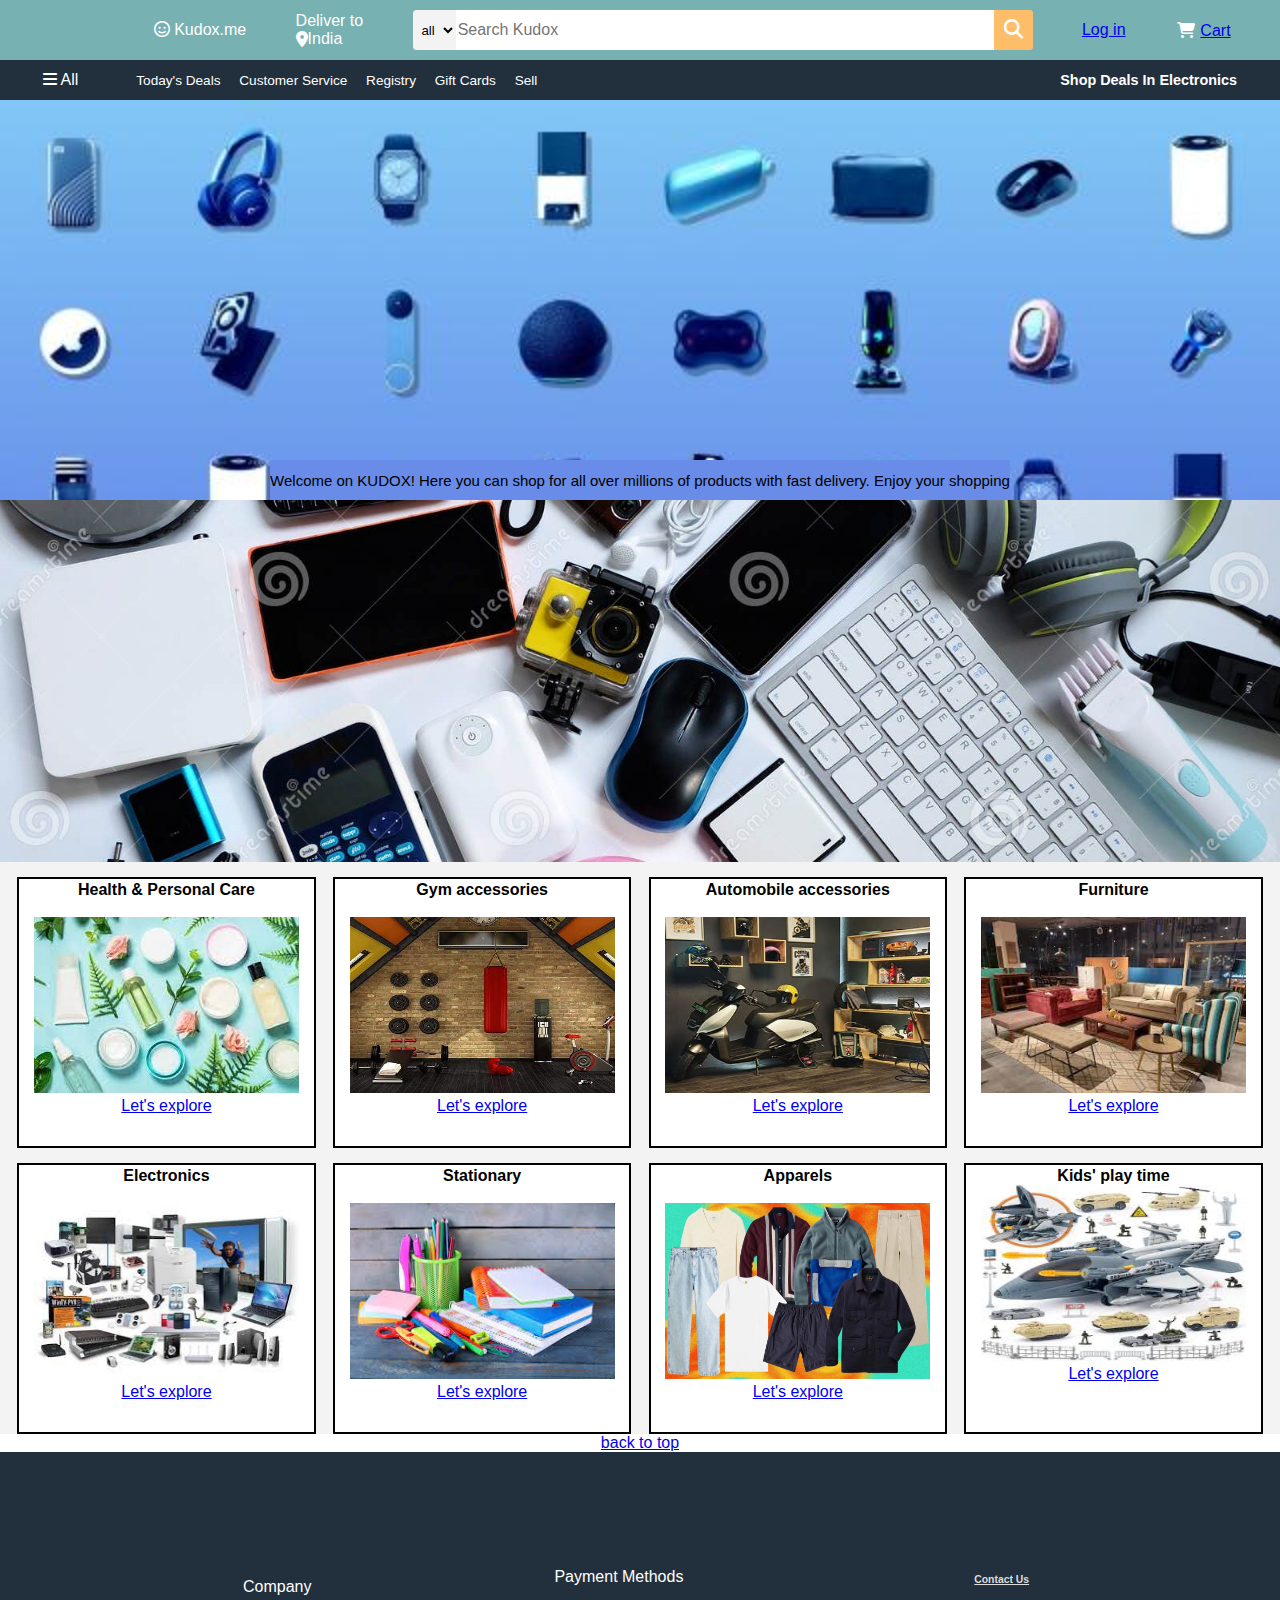
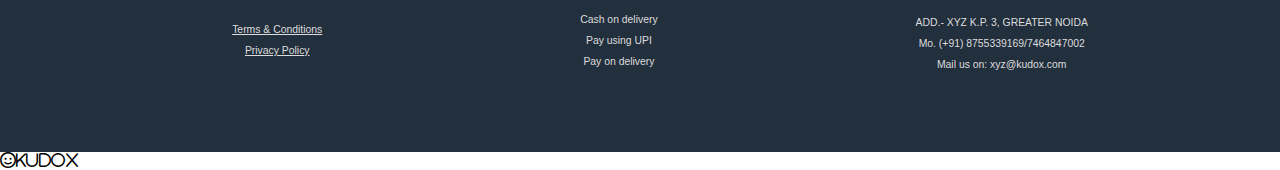
<file: index.html>
<!DOCTYPE html>
<html lang="en">
<head>
    <meta charset="UTF-8">
    <meta name="viewport" content="width=device-width, initial-scale=1.0">
    <title>KUDOX</title>
    <link rel="stylesheet" href="https://cdnjs.cloudflare.com/ajax/libs/font-awesome/6.5.1/css/all.min.css">
    <link rel="stylesheet" href="style.css">
    <!-- <link rel="stylesheet" href="projectamazon.js"> -->
</head>
<body>
    <header>
        <!-- <meta name="google-site-verification" content="NOhk53pN-_hr3lFB6LtmcNOSezz967XMv2vWgAZ0H7s" /> -->
        <div class="navbar">
            <div class="nav-logo border">
            </div>
            <div class="smile">
                <i class="fa-regular fa-face-smile"></i>
                Kudox.me</div>

            <div class="nav-address border">
                <p class="address-first">Deliver to</p>
                <div class="add-icon">
                    <i class="fa-solid fa-location-dot"></i>
                    <p class="address-second">India</p>

                </div>
            </div>

            <div class="nav-search">
                <select class="search-select">
                    <option>all</option>
                </select>
                <input placeholder="Search Kudox" class="search-input">
                <div class="search-icon">
                    <i class="fa-solid fa-magnifying-glass"></i>
                </div>
            </div>

            <div class="nav-signin border">
                <a href="https://forms.gle/3zP8J6zR4xf2jxN5A">Log in</a>
                
            </div>

            
            
            <div class="nac-cart border">
                <i class="fa-solid fa-cart-shopping border"></i>
                <a href="#">Cart</a>
            </div>
        </div>

            <div class="panel">
                <div class="panel-all">
                    <i class="fa-solid fa-bars"></i>
                     All
                </div>
                <div class="panel-ops">
                    <p>Today's Deals</p>
                    <p>Customer Service</p>
                    <p>Registry</p>
                    <p>Gift Cards</p>
                    <p>Sell</p>
                </div>
                <div class="panel-deals">
                    Shop Deals In Electronics
                </div>
            </div>

          
    </header>
 
        <div class="hero-section">
            <div class="panel-go" background-color:#>
                <p>Welcome on KUDOX! Here you can shop for all over millions of products with fast delivery. Enjoy your shopping</p>
                
            </div>
        </div>
        <div class="gdts-section">
        </div>

        <div class="shop-section">
            <div class="box1 box">
              <div class="box-content"> 
                 <h4>Health & Personal Care</h4><br>                
                 <!-- <div class="box-img" style="background-image: url('imagea4.jpg');"></div> -->
                 <a href="health&care/index.html" target="_main"><img src="site-pics/imagea4.jpg"></a><br>
                 <a href="health&care/index.html" target="_main">Let's explore</a>
              </div>
        </div>

            <div class="box2 box">
              <div class="box-content"> 
                 <h4>Gym accessories</h4><br>
                 <!-- <div class="box-img" style="background-image: url('imagea2.jpg');"></div> -->
                 <a href="gym/index.html" target="_main"><img src="site-pics/imagea2.jpg" height="176px" width="265px"></a><br>
                 <a href="gym/index.html" target="_main">Let's explore</a>
              </div>
            </div>

            <div class="box3 box">
                <div class="box-content"> 
                 <h4>Automobile accessories</h4><br>
                 <!-- <div class="box-img" style="background-image: url('imagea3.jpg');"></div> -->
                 <a href="automobile/index.html" target="_main"><img src="site-pics/imagea3.jpg" height="176px" width="265px"></a><br>
                 <a href="automobile/index.html" target="_main">Let's explore</a>
              </div>
            </div>

            <div class="box4 box"> 
                <div class="box-content"> 
                 <h4>Furniture</h4><br>
                 <!-- <div class="box-img" style="background-image: url('imagea5.jpg');"></div> -->
                 <a href="furniture/index.html" target="_main"><img src="site-pics/imagea5.jpg" height="176px" width="265px"></a><br>
                 <a href="furniture/index.html" target="_main">Let's explore</a>
              </div>
           </div>

            <div class="box4 box"> 
                <div class="box-content"> 
                 <h4>Electronics</h4><br>
                 <!-- <div class="box-img" style="background-image: url('imagea6.jpg');"></div> -->
                 <a href="electronics/index.html" target="_main"><img src="site-pics/imagea6.jpg" height="176px" width="265px"></a><br>
                 <a href="electronics/index.html" target="_main">Let's explore</a>
              </div>
           </div>

            <div class="box4 box"> 
                <div class="box-content"> 
                 <h4>Stationary</h4><br>
                 <!-- <div class="box-img" style="background-image: url('imagea7.jpg');"></div> -->
                 <a href="stationary/index.html" target="_main"><img src="site-pics/imagea7.jpg" height="176px" width="265px"></a><br>
                 <a href="stationary/index.html" target="_main">Let's explore</a>
              </div>
           </div>

            <div class="box4 box"> 
                <div class="box-content"> 
                 <h4>Apparels</h4><br>
                 <!-- <div class="box-img" style="background-image: url('imagea8.jpg');"></div> -->
                 <a href="apparels/index.html" target="_main"><img src="site-pics/imagea8.jpg" height="176px" width="265px"></a><br>
                 <a href="apparels/index.html" target="_main">Let's explore</a>
              </div>
           </div>

           <div class="box4 box"> 
                <div class="box-content"> 
                 <h4>Kids' play time</h4>
                 <!-- <div class="box-img" style="background-image: url('imagea9.jpg');"></div> -->
                 <a href="toys/index.html" target="_main"><img src="site-pics/imagea9.jpg" height="176px" width="265px"></a><br>
                 <a href="toys/index.html" target="_main">Let's explore</a>
              </div>
           </div>
        </div>

        <footer>
            <section class="backtotop">
                <a id="to_top" href="#"  style="display: inline;">
               <center> back to top</center>
            </a>
            </section>

            <div class="foot-panel2">
                <ul>
                    <p>Company</p><br>
                    <a href="TnC/index.html">Terms & Conditions</a>
                    <a href="pnp/index.html">Privacy Policy</a>
                </ul>
                <ul>
                <p>Payment Methods</p><br>
                <a>Cash on delivery</a>                    
                    <a>Pay using UPI</a>
                    <a>Pay on delivery</a>
                </ul>
               
                <ul><big><b>
                  <a href="https://forms.gle/icVLmGEmuBgLhxYS8">Contact Us</a></b><br>
                  
                    <a>ADD.- XYZ K.P. 3, GREATER NOIDA</a>  
                                      
                    <a>Mo. (+91) 8755339169/7464847002</a>
                    
                    <a>Mail us on: xyz@kudox.com</a></big>
                   
                </ul>
            </div>
            <div class="foot-panel4">
                <i class="fa-regular fa-face-smile">KUDOX</i>
                </div>

            
        </footer>
    
</body>
</html>
</file>
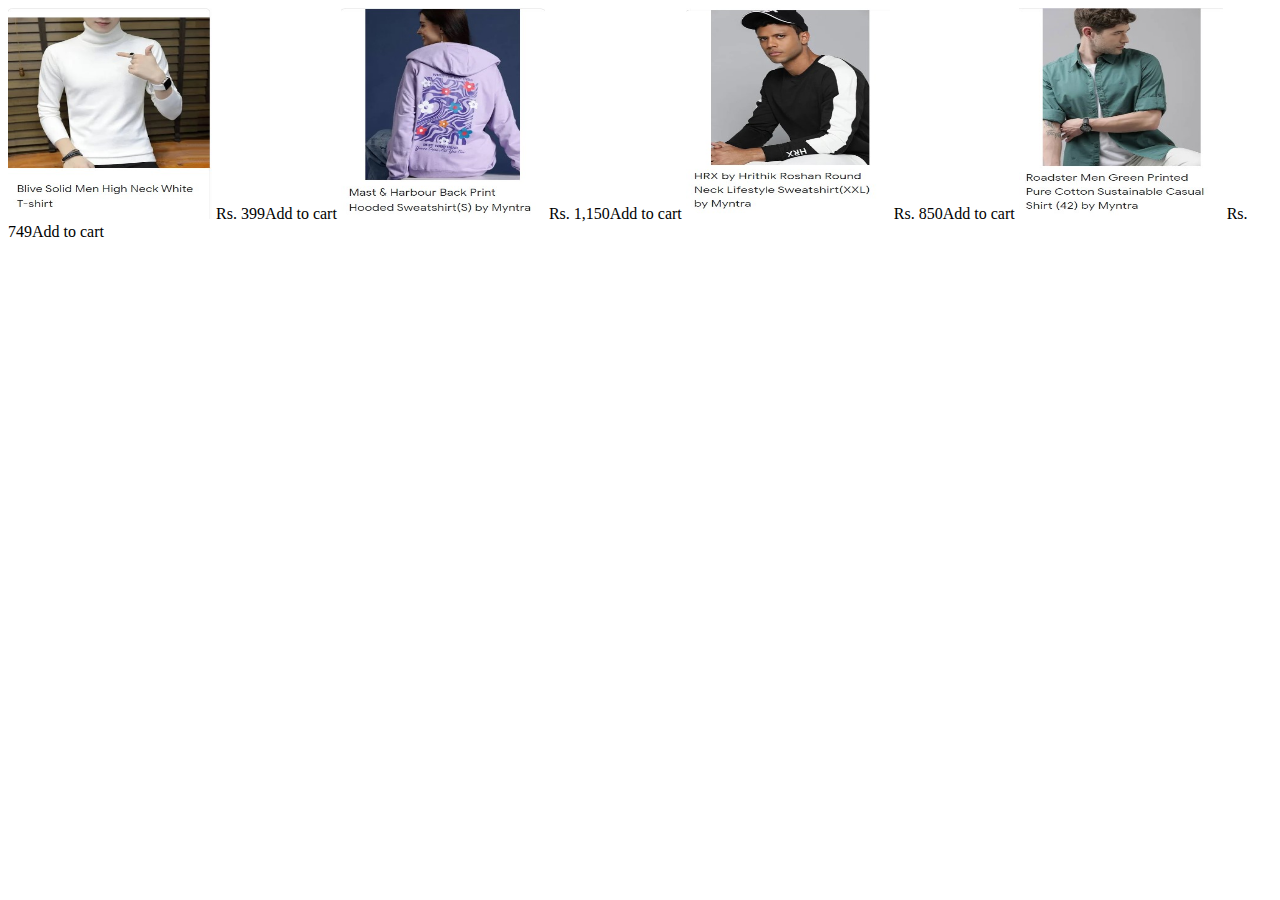
<file: apparels/index.html>
<!DOCTYPE html>
<html lang="en">
<head>
    <meta charset="UTF-8">
    <meta name="viewport" content="width=device-width, initial-scale=1.0">
    <title>Apparels</title>
</head>
<body>
    <img src="img1.jpg" width="204px" height="211px">
    <span>Rs. 399</span><span>Add to cart</span>

    <img src="img2.jpg" width="204px" height="211px">
    <span>Rs. 1,150</span><span>Add to cart</span>

    <img src="img3.jpg" width="204px" height="211px">
    <span>Rs. 850</span><span>Add to cart</span>

    <img src="img4.jpg" width="204px" height="211px">
    <span>Rs. 749</span><span>Add to cart</span>

</body>
</html>
</file>
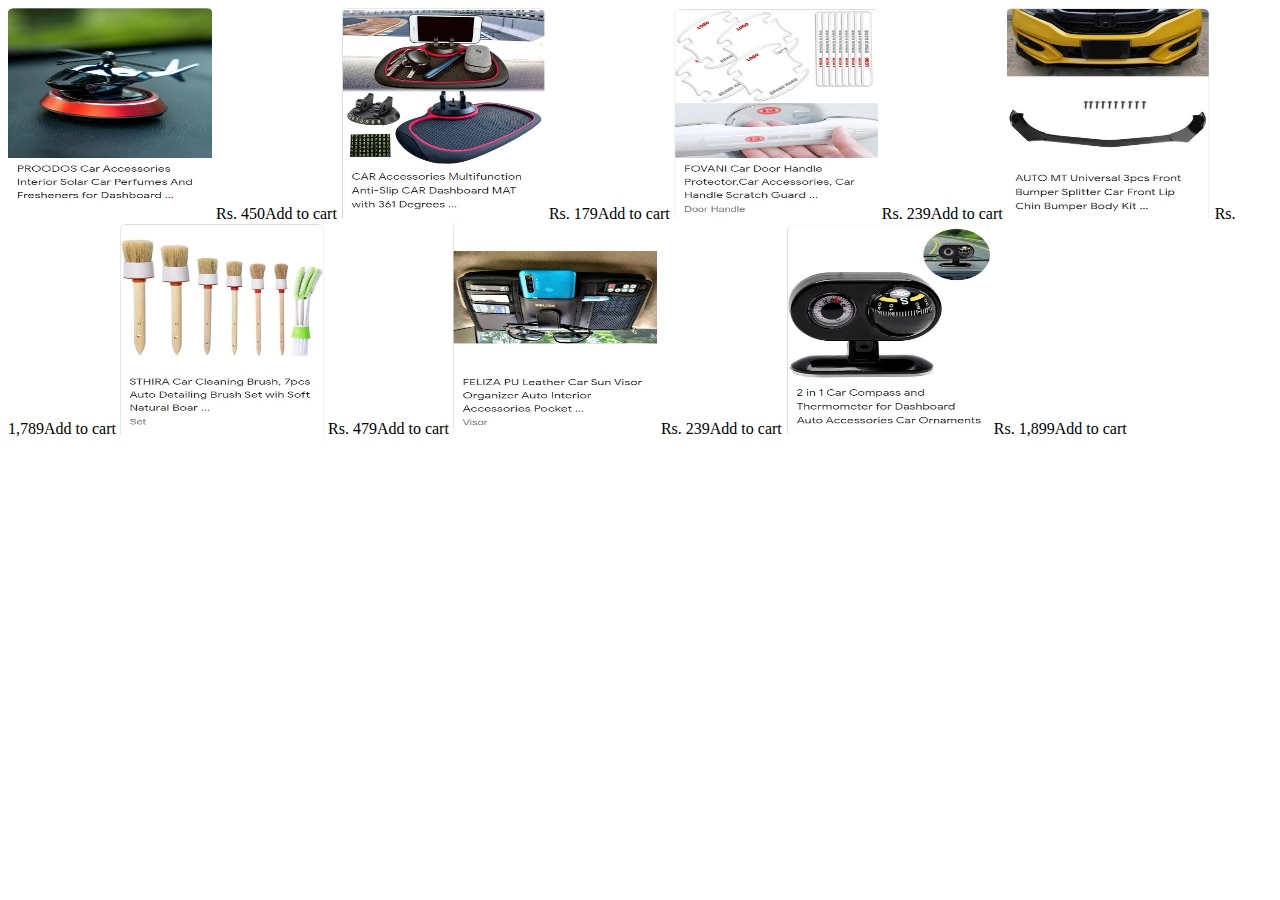
<file: automobile/index.html>
<!DOCTYPE html>
<html lang="en">
<head>
    <meta charset="UTF-8">
    <meta name="viewport" content="width=device-width, initial-scale=1.0">
    <title>Automobile accessories</title>
</head>
<body>
    <img src="img1.jpg" width="204px" height="211px">
    <span>Rs. 450</span><span>Add to cart</span>

    <img src="img2.jpg" width="204px" height="211px">
    <span>Rs. 179</span><span>Add to cart</span>

    <img src="img3.jpg" width="204px" height="211px">
    <span>Rs. 239</span><span>Add to cart</span>

    <img src="img4.jpg" width="204px" height="211px">
    <span>Rs. 1,789</span><span>Add to cart</span>

    <img src="img5.jpg" width="204px" height="211px">
    <span>Rs. 479</span><span>Add to cart</span>

    <img src="img6.jpg" width="204px" height="211px">
    <span>Rs. 239</span><span>Add to cart</span>

    <img src="img7.jpg" width="204px" height="211px">
    <span>Rs. 1,899</span><span>Add to cart</span>

    <!-- <img src="img8.jpg" width="204px" height="211px">     -->
</body>
</html>
</file>
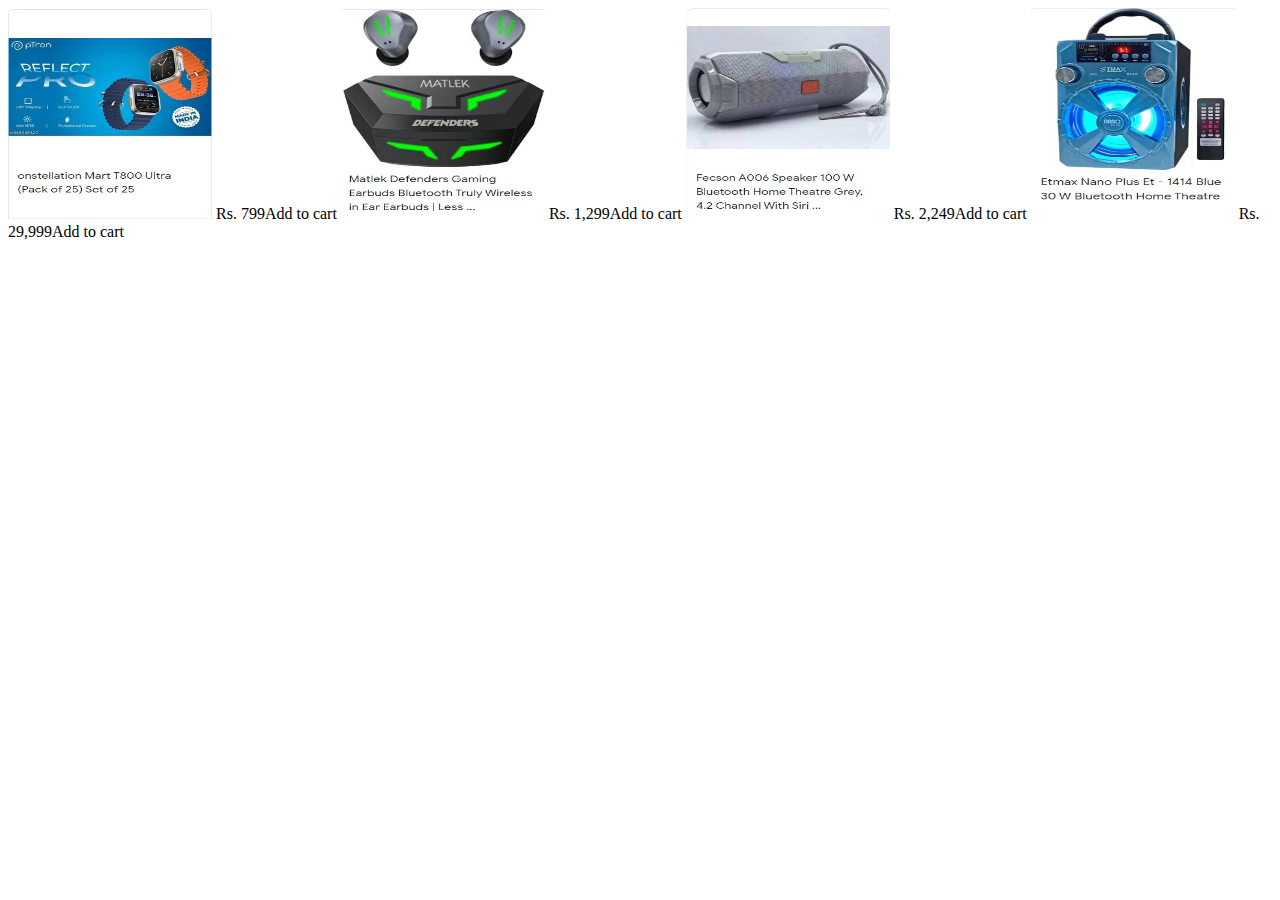
<file: electronics/index.html>
<!DOCTYPE html>
<html lang="en">
<head>
    <meta charset="UTF-8">
    <meta name="viewport" content="width=device-width, initial-scale=1.0">
    <title>Electronics</title>
</head>
<body>
    <img src="img1.jpg" width="204px" height="211px">
    <span>Rs. 799</span><span>Add to cart</span>

    <img src="img2.jpg" width="204px" height="211px">
    <span>Rs. 1,299</span><span>Add to cart</span>

    <img src="img3.jpg" width="204px" height="211px">
    <span>Rs. 2,249</span><span>Add to cart</span>

    <img src="img4.jpg" width="204px" height="211px">
    <span>Rs. 29,999</span><span>Add to cart</span>

</html>
</file>
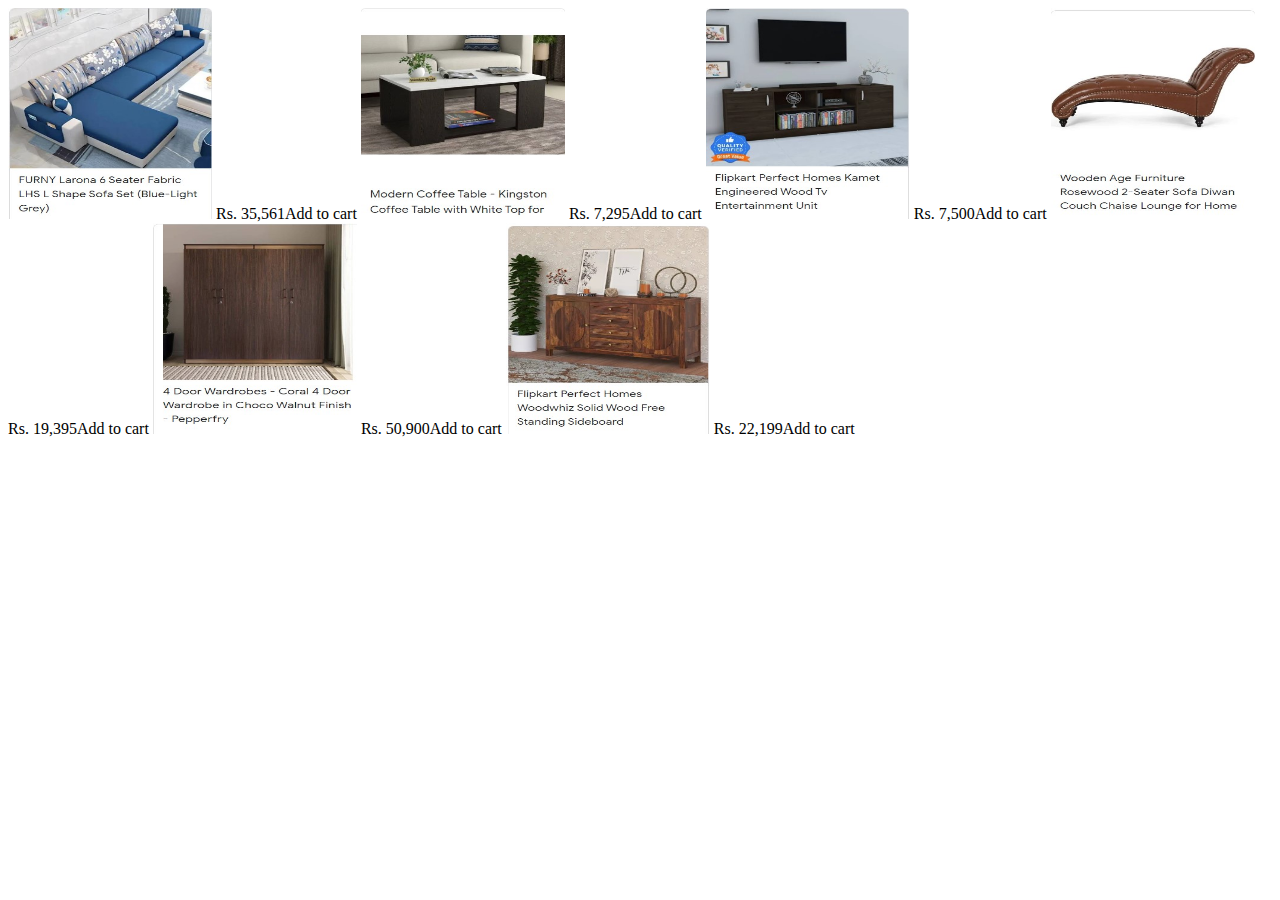
<file: furniture/index.html>
<!DOCTYPE html>
<html lang="en">
<head>
    <meta charset="UTF-8">
    <meta name="viewport" content="width=device-width, initial-scale=1.0">
    <title>Furniture</title>
</head>
<body>
    <img src="img1.jpg" width="204px" height="211px">
    <span>Rs. 35,561</span><span>Add to cart</span>

    <img src="img2.jpg" width="204px" height="211px">
    <span>Rs. 7,295</span><span>Add to cart</span>

    <img src="img3.jpg" width="204px" height="211px">
    <span>Rs. 7,500</span><span>Add to cart</span>

    <img src="img4.jpg" width="204px" height="211px">
    <span>Rs. 19,395</span><span>Add to cart</span>

    <img src="img5.jpg" width="204px" height="211px">
    <span>Rs. 50,900</span><span>Add to cart</span>

    <img src="img6.jpg" width="204px" height="211px">
    <span>Rs. 22,199</span><span>Add to cart</span>

</body>
</html>
</file>
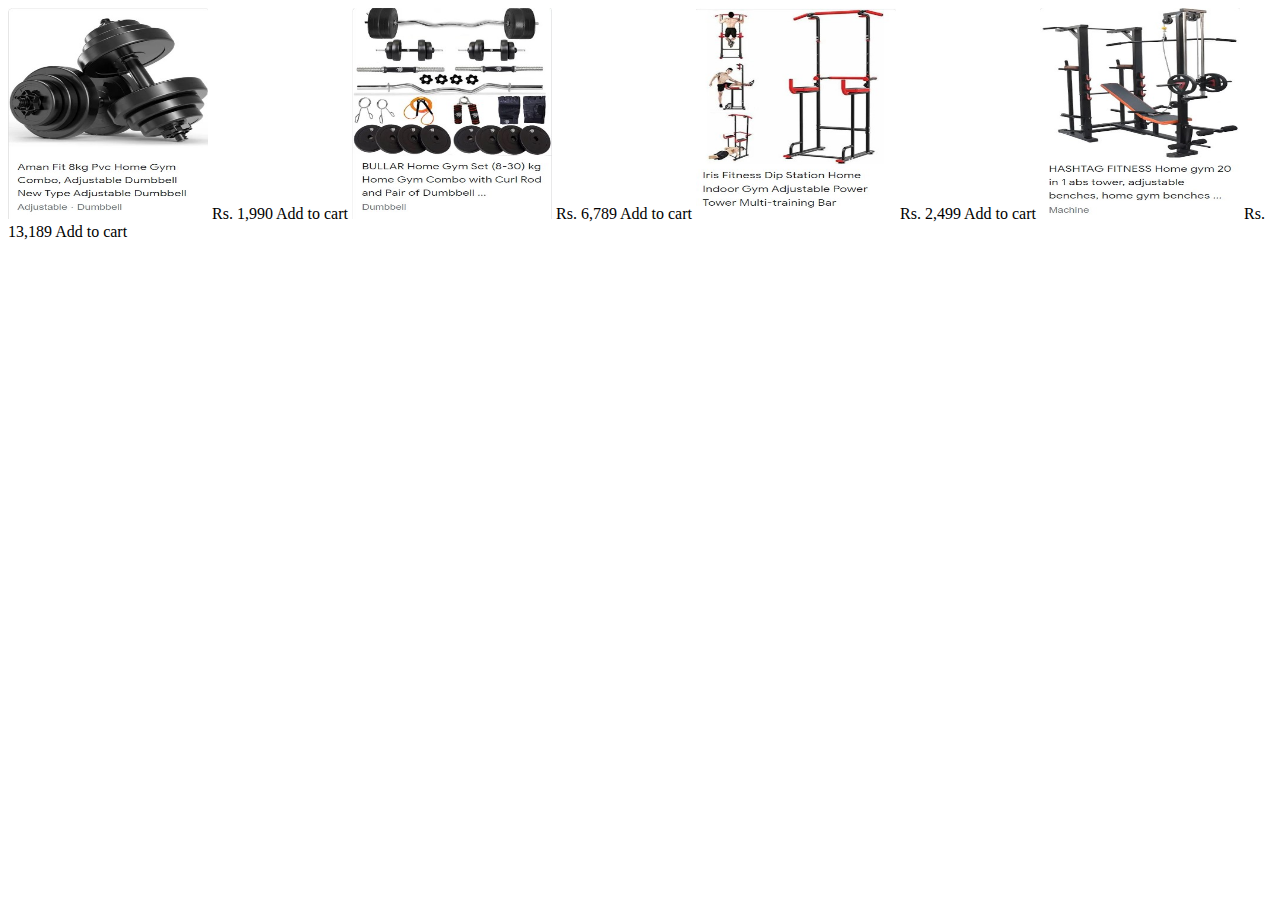
<file: gym/index.html>
<!DOCTYPE html>
<html lang="en">
<head>
    <meta charset="UTF-8">
    <meta name="viewport" content="width=device-width, initial-scale=1.0">
    <title>Gym machines</title>
</head>
<body>
    <img src="img1.jpg" width="200px" height="211px">
    <span>Rs. 1,990 </span><span>    Add to cart</span>
    <img src="img2.jpg" width="200px" height="211px">
    <span>Rs. 6,789 </span><span>    Add to cart</span>
    <img src="img3.jpg" width="200px" height="211px">
    <span>Rs. 2,499 </span><span>    Add to cart</span>
    <img src="img4.jpg" width="200px" height="211px">
    <span>Rs. 13,189 </span><span>   Add to cart</span>
</body>
</html>
</file>
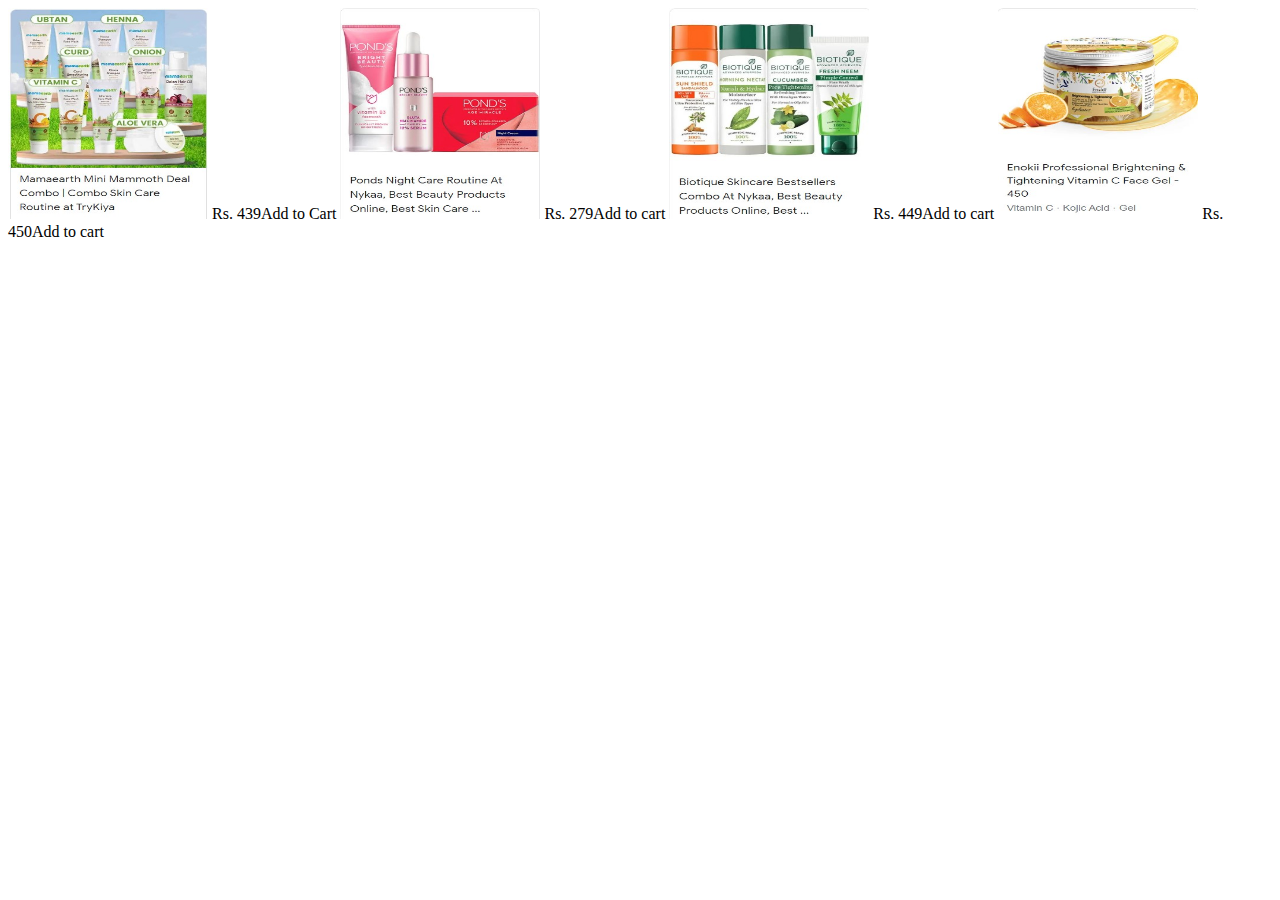
<file: health&care/index.html>
<!DOCTYPE html>
<html lang="en">
<head>
    <meta charset="UTF-8">
    <meta name="viewport" content="width=device-width, initial-scale=1.0">
    <title>Health & Personal Care</title>
</head>
<body>
    <img src="img1.jpg" width="200px" height="211px">
    <span>Rs. 439</span><span><box-icon name='cart-add'>Add to Cart</box-icon></span>
    <img src="img2.jpg" width="200px" height="211px">
    <span>Rs. 279</span><span>Add to cart</span>
    <img src="img3.jpg" width="200px" height="211px">
    <span>Rs. 449</span><span>Add to cart</span>
    <img src="img4.jpg" width="200px" height="211px">
    <span>Rs. 450</span><span>Add to cart</span>
</body>
</html>
</file>
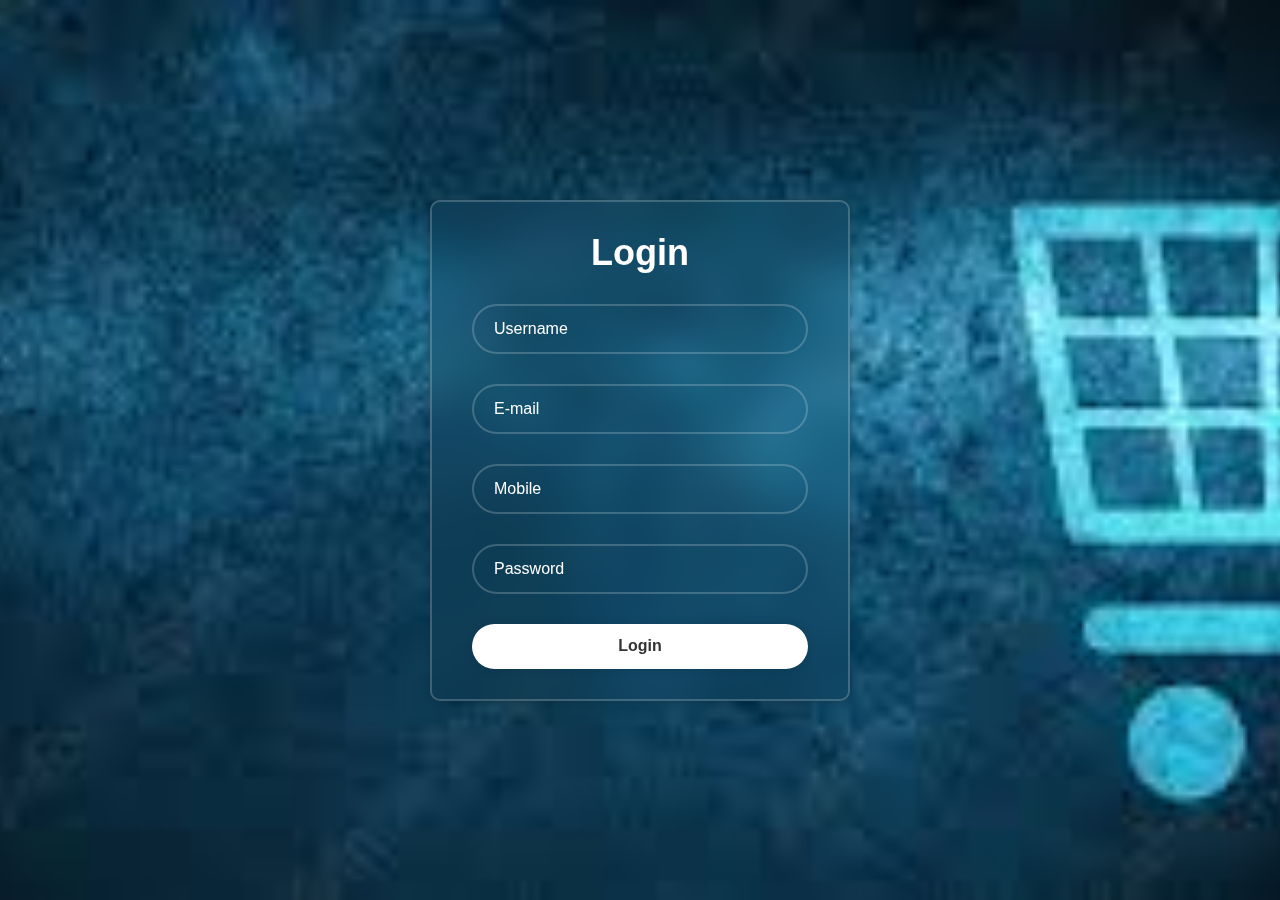
<file: login/index.html>
<!DOCTYPE html>
<html lang="en">
<head>
    <meta charset="UTF-8">
    <meta http-equiv="X-UA-Compatible" content="IE-edge">
    <meta name="viewport" content="width=device-width, initial-scale=1.0">
    <title>Login</title>
    <link rel="stylesheet" href="style.css">
    <link href='https://unpkg.com/boxicons@2.1.4/css/boxicons.min.css' rel='stylesheet'>
</head>
<body>
    
    <div class="wrapper">
        <form action="https://script.google.com/macros/s/AKfycbwBP8n3mb8HQ6CAMbnH4cXT7_7OvVfcwt7yjPdJLRXfHqr63U0O14Qibxs3AhQrkSn1iA/exec" method="post" id="SignUp_form" name="SignUp_form">
        <!-- <form action="" method="post"> -->

            <h1>Login</h1>
            <div class="input-box">
                <input type="text" placeholder="Username" name="Username"
                required>
                <!-- <i class='bx bxs-user'></i> -->
            </div>
            <div class="input-box">
                <input type="text" placeholder="E-mail" name="E-mail"
                required>
                <!-- <i class='bx bxs-user'></i> -->
            </div>
            <div class="input-box">
                <input type="tel" placeholder="Mobile" name="Mobile"
                required>
                <!-- <i class='bx bxs-user'></i> -->
            </div>
            <div class="input-box">
                <input type="password" placeholder="Password" name="Password"
                required>
                <!-- <i class="bx bxs-lock-alt"></i> -->
            </div>
           
                
            <button type="submit" class="btn">Login</button>

          
            
        </form>
    </div>
    <script>
        const scriptURL = 'https://script.google.com/macros/s/AKfycbwBP8n3mb8HQ6CAMbnH4cXT7_7OvVfcwt7yjPdJLRXfHqr63U0O14Qibxs3AhQrkSn1iA/exec'
        const form = document.forms['SignUp_form']

        form.addEventListener('submit', e => {
            e.preventDefault()
            fetch(scriptURL, { method: 'post', body: new FormData(form)})
                .then(response => alert("SUCCESS"))
                .catch(error => console.error('Error!', error.message))
        })
    </script>
</body>
</html>
</file>
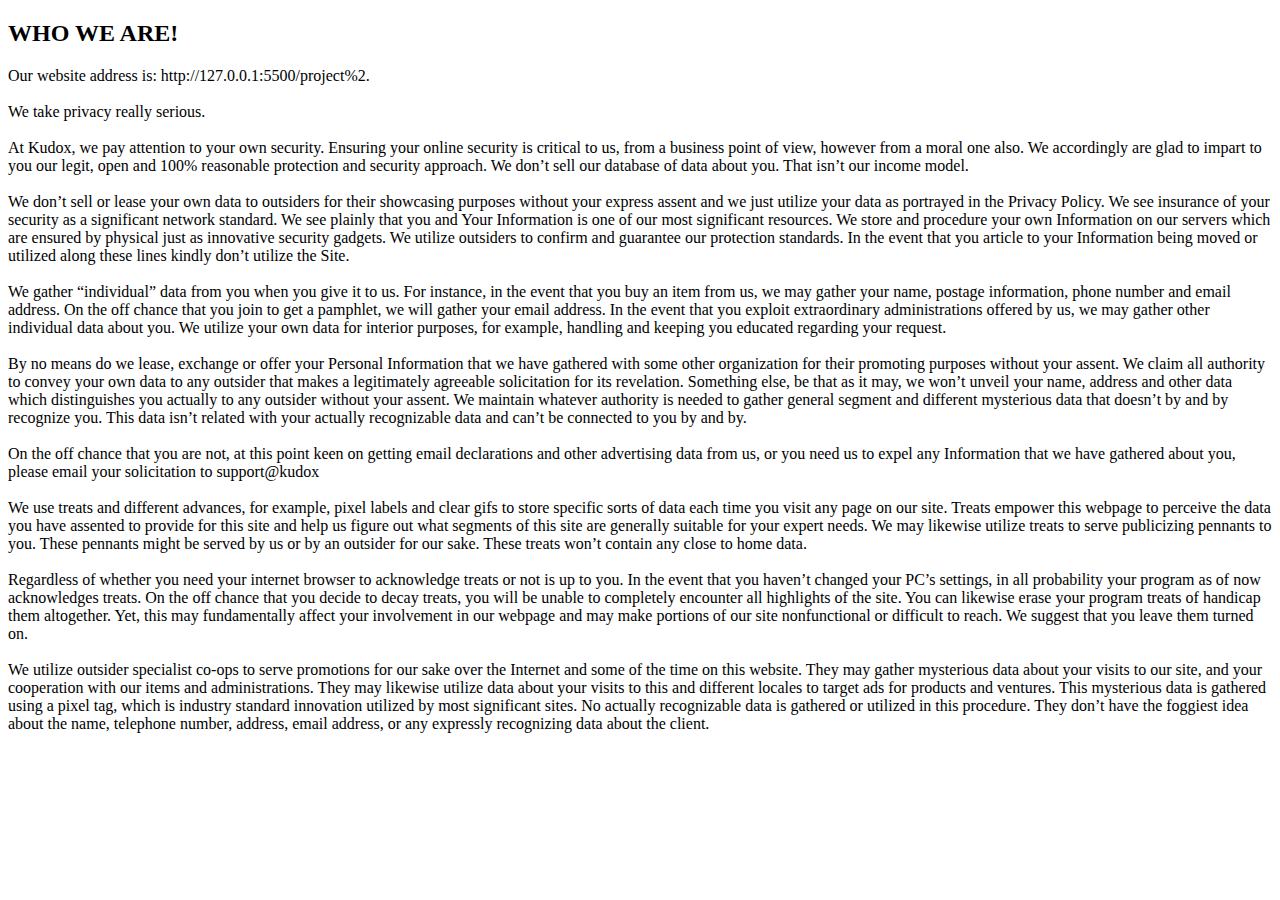
<file: pnp/index.html>
<!DOCTYPE html>
<html lang="en">
<head>
    <meta charset="UTF-8">
    <meta name="viewport" content="width=device-width, initial-scale=1.0">
    <title>Privacy Policy</title>
</head>
<body>
    <h2>WHO WE ARE!</h2>
Our website address is: http://127.0.0.1:5500/project%2.<br><br>

We take privacy really serious.<br><br>

At Kudox, we pay attention to your own security. Ensuring your online security is critical to us, from a business point of view, however from a moral one also. We accordingly are glad to impart to you our legit, open and 100% reasonable protection and security approach. We don’t sell our database of data about you. That isn’t our income model.<br><br>

We don’t sell or lease your own data to outsiders for their showcasing purposes without your express assent and we just utilize your data as portrayed in the Privacy Policy. We see insurance of your security as a significant network standard. We see plainly that you and Your Information is one of our most significant resources. We store and procedure your own Information on our servers which are ensured by physical just as innovative security gadgets. We utilize outsiders to confirm and guarantee our protection standards. In the event that you article to your Information being moved or utilized along these lines kindly don’t utilize the Site.<br><br>

We gather “individual” data from you when you give it to us. For instance, in the event that you buy an item from us, we may gather your name, postage information, phone number and email address. On the off chance that you join to get a pamphlet, we will gather your email address. In the event that you exploit extraordinary administrations offered by us, we may gather other individual data about you. We utilize your own data for interior purposes, for example, handling and keeping you educated regarding your request.<br><br>

By no means do we lease, exchange or offer your Personal Information that we have gathered with some other organization for their promoting purposes without your assent. We claim all authority to convey your own data to any outsider that makes a legitimately agreeable solicitation for its revelation. Something else, be that as it may, we won’t unveil your name, address and other data which distinguishes you actually to any outsider without your assent. We maintain whatever authority is needed to gather general segment and different mysterious data that doesn’t by and by recognize you. This data isn’t related with your actually recognizable data and can’t be connected to you by and by.<br><br>

On the off chance that you are not, at this point keen on getting email declarations and other advertising data from us, or you need us to expel any Information that we have gathered about you, please email your solicitation to support@kudox<br><br>

We use treats and different advances, for example, pixel labels and clear gifs to store specific sorts of data each time you visit any page on our site. Treats empower this webpage to perceive the data you have assented to provide for this site and help us figure out what segments of this site are generally suitable for your expert needs. We may likewise utilize treats to serve publicizing pennants to you. These pennants might be served by us or by an outsider for our sake. These treats won’t contain any close to home data.<br><br>

Regardless of whether you need your internet browser to acknowledge treats or not is up to you. In the event that you haven’t changed your PC’s settings, in all probability your program as of now acknowledges treats. On the off chance that you decide to decay treats, you will be unable to completely encounter all highlights of the site. You can likewise erase your program treats of handicap them altogether. Yet, this may fundamentally affect your involvement in our webpage and may make portions of our site nonfunctional or difficult to reach. We suggest that you leave them turned on.<br><br>

We utilize outsider specialist co-ops to serve promotions for our sake over the Internet and some of the time on this website. They may gather mysterious data about your visits to our site, and your cooperation with our items and administrations. They may likewise utilize data about your visits to this and different locales to target ads for products and ventures. This mysterious data is gathered using a pixel tag, which is industry standard innovation utilized by most significant sites. No actually recognizable data is gathered or utilized in this procedure. They don’t have the foggiest idea about the name, telephone number, address, email address, or any expressly recognizing data about the client.<br><br>
</body>
</html>
</file>
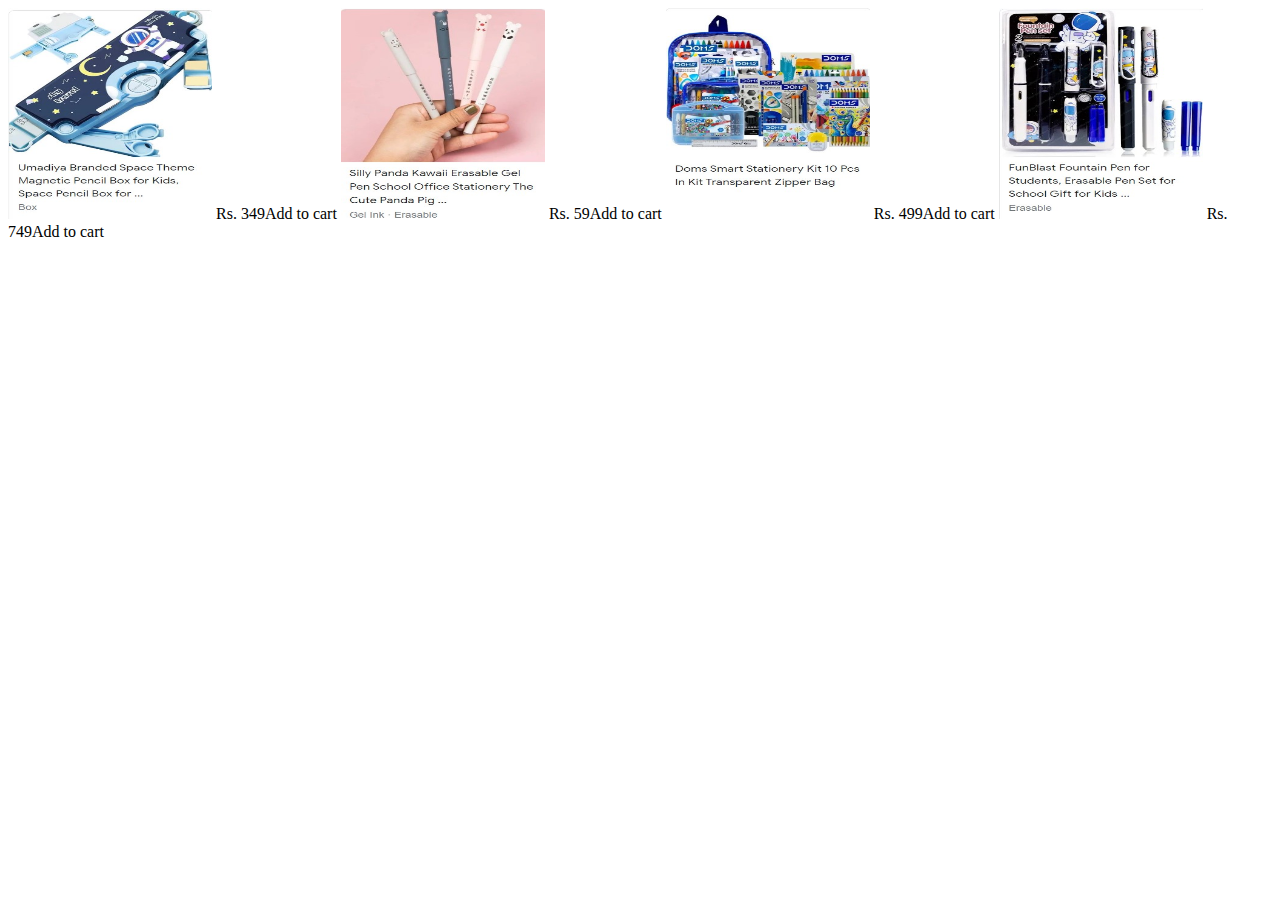
<file: stationary/index.html>
<!DOCTYPE html>
<html lang="en">
<head>
    <meta charset="UTF-8">
    <meta name="viewport" content="width=device-width, initial-scale=1.0">
    <title>Student's stationary</title>
</head>
<body>
    <img src="img1.jpg" width="204px" height="211px">
    <span>Rs. 349</span><span>Add to cart</span>

    <img src="img2.jpg" width="204px" height="211px">
    <span>Rs. 59</span><span>Add to cart</span>
    
    <img src="img3.jpg" width="204px" height="211px">
    <span>Rs. 499</span><span>Add to cart</span>

    <img src="img4.jpg" width="204px" height="211px">
    <span>Rs. 749</span><span>Add to cart</span>

</body>
</html>
</file>
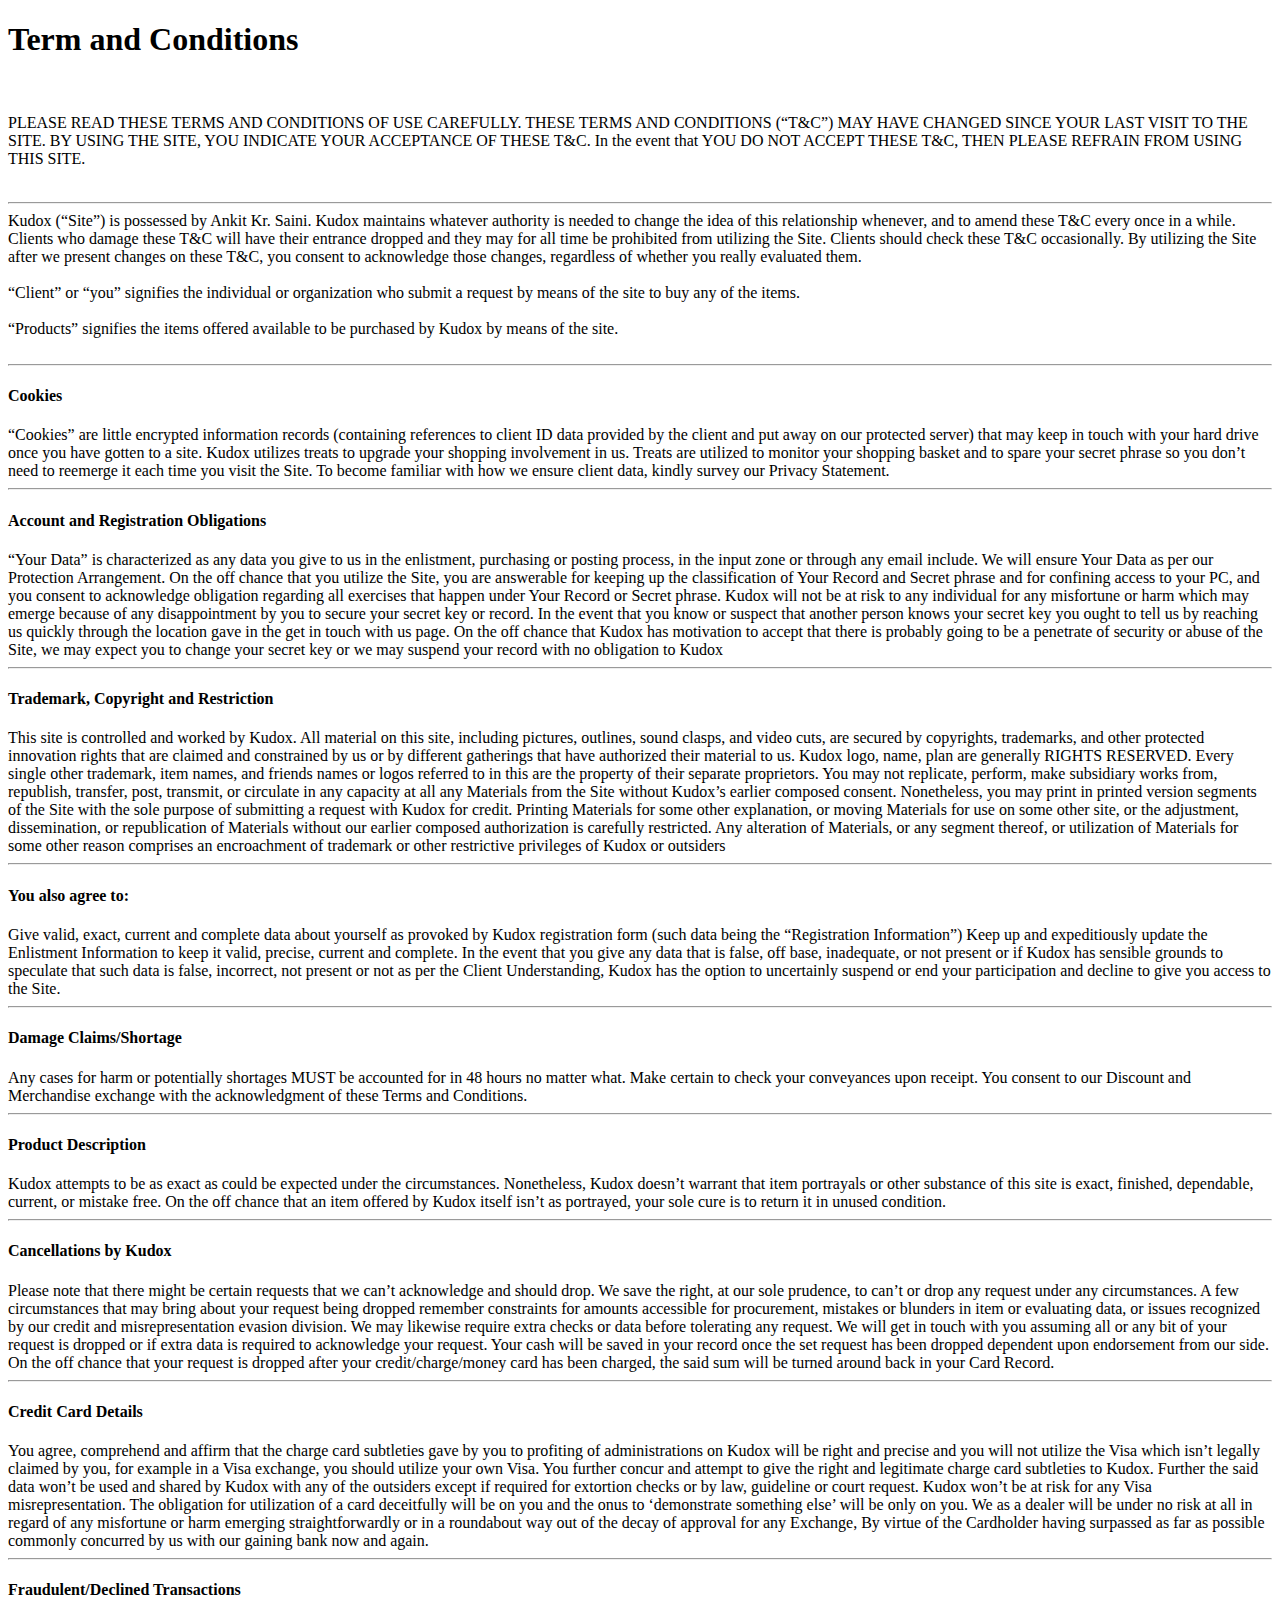
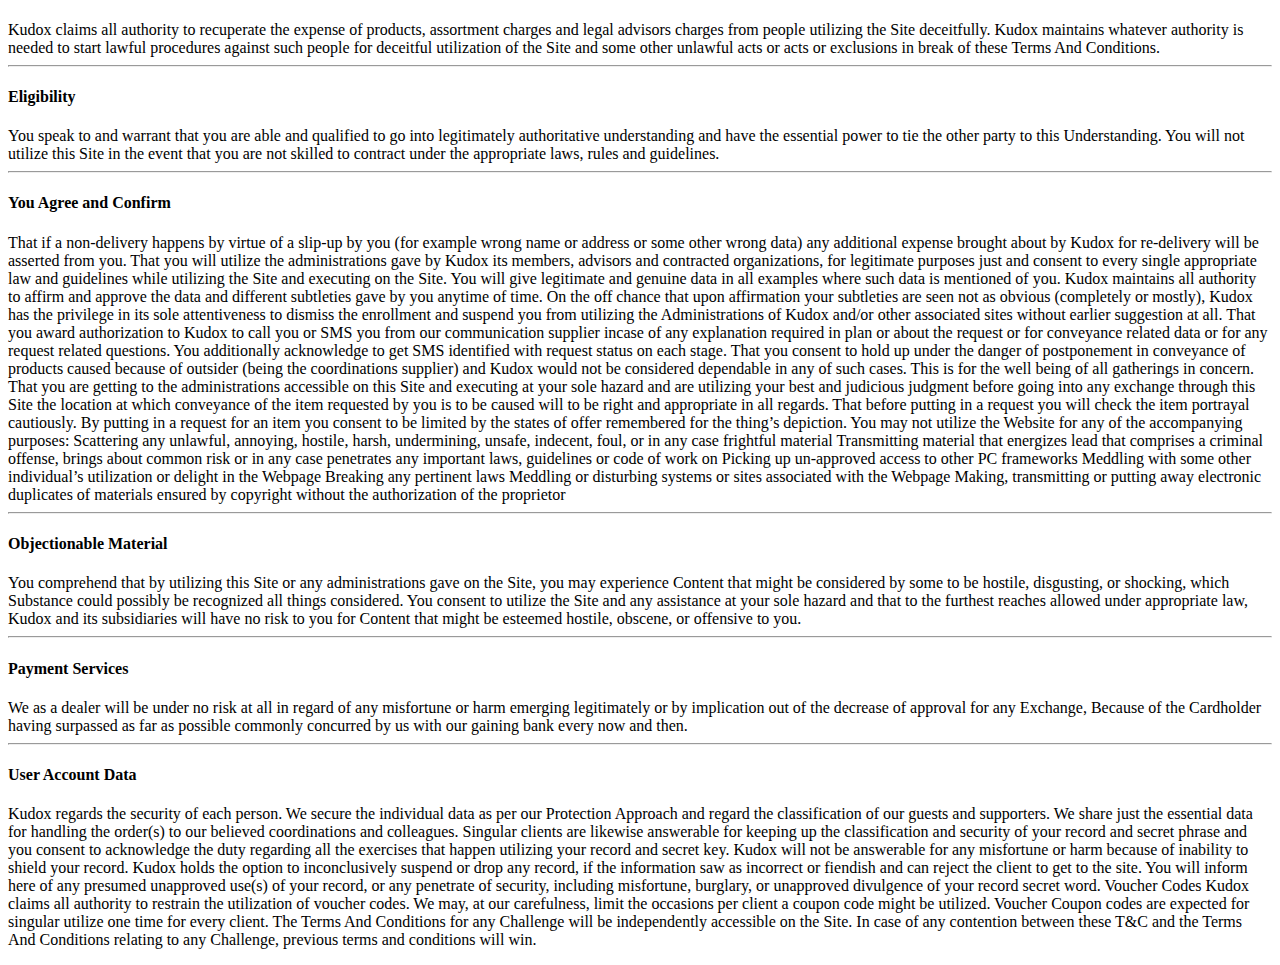
<file: TnC/index.html>
<!DOCTYPE html>
<html lang="en">
<head>
    <meta charset="UTF-8">
    <meta name="viewport" content="width=device-width, initial-scale=1.0">
    <title>TnC</title>
</head>
<body>
    <h1>Term and Conditions</h1><br>
    <p> PLEASE READ THESE TERMS AND CONDITIONS OF USE CAREFULLY. THESE TERMS AND CONDITIONS (“T&C”) MAY HAVE CHANGED SINCE YOUR LAST VISIT TO THE SITE. BY USING THE SITE, YOU INDICATE YOUR ACCEPTANCE OF THESE T&C. In the event that YOU DO NOT ACCEPT THESE T&C, THEN PLEASE REFRAIN FROM USING THIS SITE.<br>
        <br><hr>
        Kudox (“Site”) is possessed by Ankit Kr. Saini. Kudox maintains whatever authority is needed to change the idea of this relationship whenever, and to amend these T&C every once in a while. Clients who damage these T&C will have their entrance dropped and they may for all time be prohibited from utilizing the Site. Clients should check these T&C occasionally. By utilizing the Site after we present changes on these T&C, you consent to acknowledge those changes, regardless of whether you really evaluated them.<br>
        <br>
        “Client” or “you” signifies the individual or organization who submit a request by means of the site to buy any of the items.<br>
        <br>
        “Products” signifies the items offered available to be purchased by Kudox by means of the site.<br>
        <br><hr>
    <h4>Cookies</h4>
        
        “Cookies” are little encrypted information records (containing references to client ID data provided by the client and put away on our protected server) that may keep in touch with your hard drive once you have gotten to a site. Kudox utilizes treats to upgrade your shopping involvement in us. Treats are utilized to monitor your shopping basket and to spare your secret phrase so you don’t need to reemerge it each time you visit the Site. To become familiar with how we ensure client data, kindly survey our Privacy Statement.<br>
        <hr>
    <h4>Account and Registration Obligations</h4>
        
        “Your Data” is characterized as any data you give to us in the enlistment, purchasing or posting process, in the input zone or through any email include. We will ensure Your Data as per our Protection Arrangement. On the off chance that you utilize the Site, you are answerable for keeping up the classification of Your Record and Secret phrase and for confining access to your PC, and you consent to acknowledge obligation regarding all exercises that happen under Your Record or Secret phrase. Kudox will not be at risk to any individual for any misfortune or harm which may emerge because of any disappointment by you to secure your secret key or record. In the event that you know or suspect that another person knows your secret key you ought to tell us by reaching us quickly through the location gave in the get in touch with us page. On the off chance that Kudox has motivation to accept that there is probably going to be a penetrate of security or abuse of the Site, we may expect you to change your secret key or we may suspend your record with no obligation to Kudox<br>
        <hr>
    <h4>Trademark, Copyright and Restriction</h4>
        
        This site is controlled and worked by Kudox. All material on this site, including pictures, outlines, sound clasps, and video cuts, are secured by copyrights, trademarks, and other protected innovation rights that are claimed and constrained by us or by different gatherings that have authorized their material to us. Kudox logo, name, plan are generally RIGHTS RESERVED. Every single other trademark, item names, and friends names or logos referred to in this are the property of their separate proprietors. You may not replicate, perform, make subsidiary works from, republish, transfer, post, transmit, or circulate in any capacity at all any Materials from the Site without Kudox’s earlier composed consent. Nonetheless, you may print in printed version segments of the Site with the sole purpose of submitting a request with Kudox for credit. Printing Materials for some other explanation, or moving Materials for use on some other site, or the adjustment, dissemination, or republication of Materials without our earlier composed authorization is carefully restricted. Any alteration of Materials, or any segment thereof, or utilization of Materials for some other reason comprises an encroachment of trademark or other restrictive privileges of Kudox or outsiders<br>
        <hr>
    <h4>You also agree to:</h4>
        
        Give valid, exact, current and complete data about yourself as provoked by Kudox registration form (such data being the “Registration Information”) Keep up and expeditiously update the Enlistment Information to keep it valid, precise, current and complete. In the event that you give any data that is false, off base, inadequate, or not present or if Kudox has sensible grounds to speculate that such data is false, incorrect, not present or not as per the Client Understanding, Kudox has the option to uncertainly suspend or end your participation and decline to give you access to the Site.<br>
        <hr>
    <h4>Damage Claims/Shortage</h4>
        
        Any cases for harm or potentially shortages MUST be accounted for in 48 hours no matter what. Make certain to check your conveyances upon receipt. You consent to our Discount and Merchandise exchange with the acknowledgment of these Terms and Conditions.<br>
        <hr>
    <h4>Product Description</h4>
        
        Kudox attempts to be as exact as could be expected under the circumstances. Nonetheless, Kudox doesn’t warrant that item portrayals or other substance of this site is exact, finished, dependable, current, or mistake free. On the off chance that an item offered by Kudox itself isn’t as portrayed, your sole cure is to return it in unused condition.<br>
        <hr>
    <h4>Cancellations by Kudox</h4>
        
        Please note that there might be certain requests that we can’t acknowledge and should drop. We save the right, at our sole prudence, to can’t or drop any request under any circumstances. A few circumstances that may bring about your request being dropped remember constraints for amounts accessible for procurement, mistakes or blunders in item or evaluating data, or issues recognized by our credit and misrepresentation evasion division. We may likewise require extra checks or data before tolerating any request. We will get in touch with you assuming all or any bit of your request is dropped or if extra data is required to acknowledge your request. Your cash will be saved in your record once the set request has been dropped dependent upon endorsement from our side. On the off chance that your request is dropped after your credit/charge/money card has been charged, the said sum will be turned around back in your Card Record.<br>
        <hr>
    <h4>Credit Card Details</h4>
        
        You agree, comprehend and affirm that the charge card subtleties gave by you to profiting of administrations on Kudox will be right and precise and you will not utilize the Visa which isn’t legally claimed by you, for example in a Visa exchange, you should utilize your own Visa. You further concur and attempt to give the right and legitimate charge card subtleties to Kudox. Further the said data won’t be used and shared by Kudox with any of the outsiders except if required for extortion checks or by law, guideline or court request. Kudox won’t be at risk for any Visa misrepresentation. The obligation for utilization of a card deceitfully will be on you and the onus to ‘demonstrate something else’ will be only on you. We as a dealer will be under no risk at all in regard of any misfortune or harm emerging straightforwardly or in a roundabout way out of the decay of approval for any Exchange, By virtue of the Cardholder having surpassed as far as possible commonly concurred by us with our gaining bank now and again.<br>
        <hr>
    <h4>Fraudulent/Declined Transactions</h4>
        
        Kudox claims all authority to recuperate the expense of products, assortment charges and legal advisors charges from people utilizing the Site deceitfully. Kudox maintains whatever authority is needed to start lawful procedures against such people for deceitful utilization of the Site and some other unlawful acts or acts or exclusions in break of these Terms And Conditions.<br>
        <hr>
    <h4>Eligibility</h4>
        
        You speak to and warrant that you are able and qualified to go into legitimately authoritative understanding and have the essential power to tie the other party to this Understanding. You will not utilize this Site in the event that you are not skilled to contract under the appropriate laws, rules and guidelines.<br>
        <hr>
    <h4>You Agree and Confirm</h4>
        
        That if a non-delivery happens by virtue of a slip-up by you (for example wrong name or address or some other wrong data) any additional expense brought about by Kudox for re-delivery will be asserted from you. That you will utilize the administrations gave by Kudox its members, advisors and contracted organizations, for legitimate purposes just and consent to every single appropriate law and guidelines while utilizing the Site and executing on the Site. You will give legitimate and genuine data in all examples where such data is mentioned of you. Kudox maintains all authority to affirm and approve the data and different subtleties gave by you anytime of time. On the off chance that upon affirmation your subtleties are seen not as obvious (completely or mostly), Kudox has the privilege in its sole attentiveness to dismiss the enrollment and suspend you from utilizing the Administrations of Kudox and/or other associated sites without earlier suggestion at all. That you award authorization to Kudox to call you or SMS you from our communication supplier incase of any explanation required in plan or about the request or for conveyance related data or for any request related questions. You additionally acknowledge to get SMS identified with request status on each stage. That you consent to hold up under the danger of postponement in conveyance of products caused because of outsider (being the coordinations supplier) and Kudox would not be considered dependable in any of such cases. This is for the well being of all gatherings in concern. That you are getting to the administrations accessible on this Site and executing at your sole hazard and are utilizing your best and judicious judgment before going into any exchange through this Site the location at which conveyance of the item requested by you is to be caused will to be right and appropriate in all regards. That before putting in a request you will check the item portrayal cautiously. By putting in a request for an item you consent to be limited by the states of offer remembered for the thing’s depiction. You may not utilize the Website for any of the accompanying purposes: Scattering any unlawful, annoying, hostile, harsh, undermining, unsafe, indecent, foul, or in any case frightful material Transmitting material that energizes lead that comprises a criminal offense, brings about common risk or in any case penetrates any important laws, guidelines or code of work on Picking up un-approved access to other PC frameworks Meddling with some other individual’s utilization or delight in the Webpage Breaking any pertinent laws Meddling or disturbing systems or sites associated with the Webpage Making, transmitting or putting away electronic duplicates of materials ensured by copyright without the authorization of the proprietor<br>
        <hr>
    <h4>Objectionable Material</h4>
        
        You comprehend that by utilizing this Site or any administrations gave on the Site, you may experience Content that might be considered by some to be hostile, disgusting, or shocking, which Substance could possibly be recognized all things considered. You consent to utilize the Site and any assistance at your sole hazard and that to the furthest reaches allowed under appropriate law, Kudox and its subsidiaries will have no risk to you for Content that might be esteemed hostile, obscene, or offensive to you.<br>
        <hr>
    <h4>Payment Services</h4>
        
        We as a dealer will be under no risk at all in regard of any misfortune or harm emerging legitimately or by implication out of the decrease of approval for any Exchange, Because of the Cardholder having surpassed as far as possible commonly concurred by us with our gaining bank every now and then.
        <hr>
        <h4>User Account Data</h4>
        
        Kudox regards the security of each person. We secure the individual data as per our Protection Approach and regard the classification of our guests and supporters. We share just the essential data for handling the order(s) to our believed coordinations and colleagues. Singular clients are likewise answerable for keeping up the classification and security of your record and secret phrase and you consent to acknowledge the duty regarding all the exercises that happen utilizing your record and secret key. Kudox will not be answerable for any misfortune or harm because of inability to shield your record. Kudox holds the option to inconclusively suspend or drop any record, if the information saw as incorrect or fiendish and can reject the client to get to the site. You will inform here of any presumed unapproved use(s) of your record, or any penetrate of security, including misfortune, burglary, or unapproved divulgence of your record secret word. Voucher Codes Kudox claims all authority to restrain the utilization of voucher codes. We may, at our carefulness, limit the occasions per client a coupon code might be utilized. Voucher Coupon codes are expected for singular utilize one time for every client. The Terms And Conditions for any Challenge will be independently accessible on the Site. In case of any contention between these T&C and the Terms And Conditions relating to any Challenge, previous terms and conditions will win.<br></p>
</body>
</html>
</file>
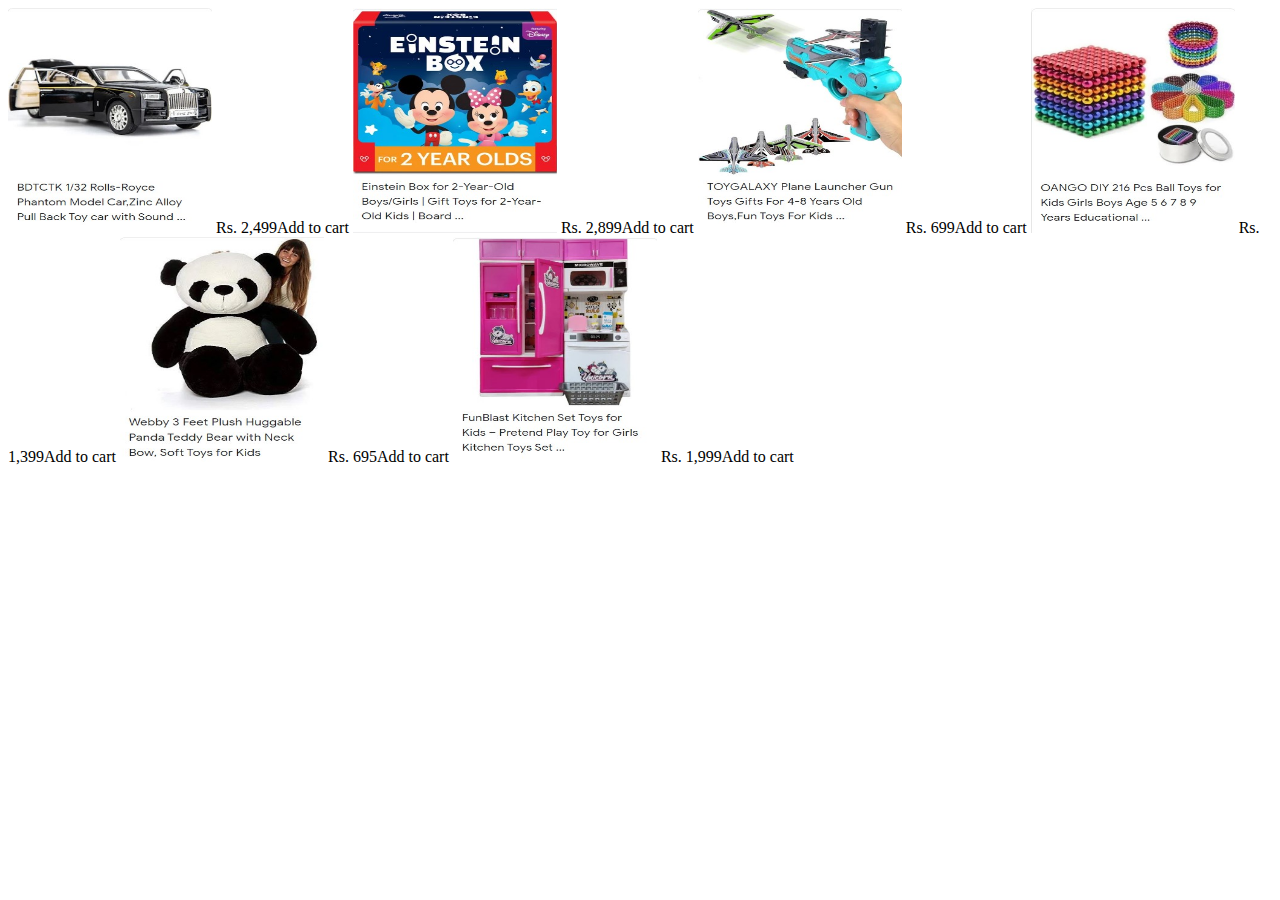
<file: toys/index.html>
<!DOCTYPE html>
<html lang="en">
<head>
    <meta charset="UTF-8">
    <meta name="viewport" content="width=device-width, initial-scale=1.0">
    <title>Kid's accessories</title>
</head>
<body>
    <img src="img1.jpg" width="204px" height="225px">
    <span>Rs. 2,499</span><span>Add to cart</span>
    <img src="img2.jpg" width="204px" height="225px">
    <span>Rs. 2,899</span><span>Add to cart</span>

    <img src="img3.jpg" width="204px" height="225px">
    <span>Rs. 699</span><span>Add to cart</span>

    <img src="img4.jpg" width="204px" height="225px">
    <span>Rs. 1,399</span><span>Add to cart</span>

    <img src="img5.jpg" width="204px" height="225px">
    <span>Rs. 695</span><span>Add to cart</span>

    <img src="img6.jpg" width="204px" height="225px">
    <span>Rs. 1,999</span><span>Add to cart</span>

</body>
</html>
</file>
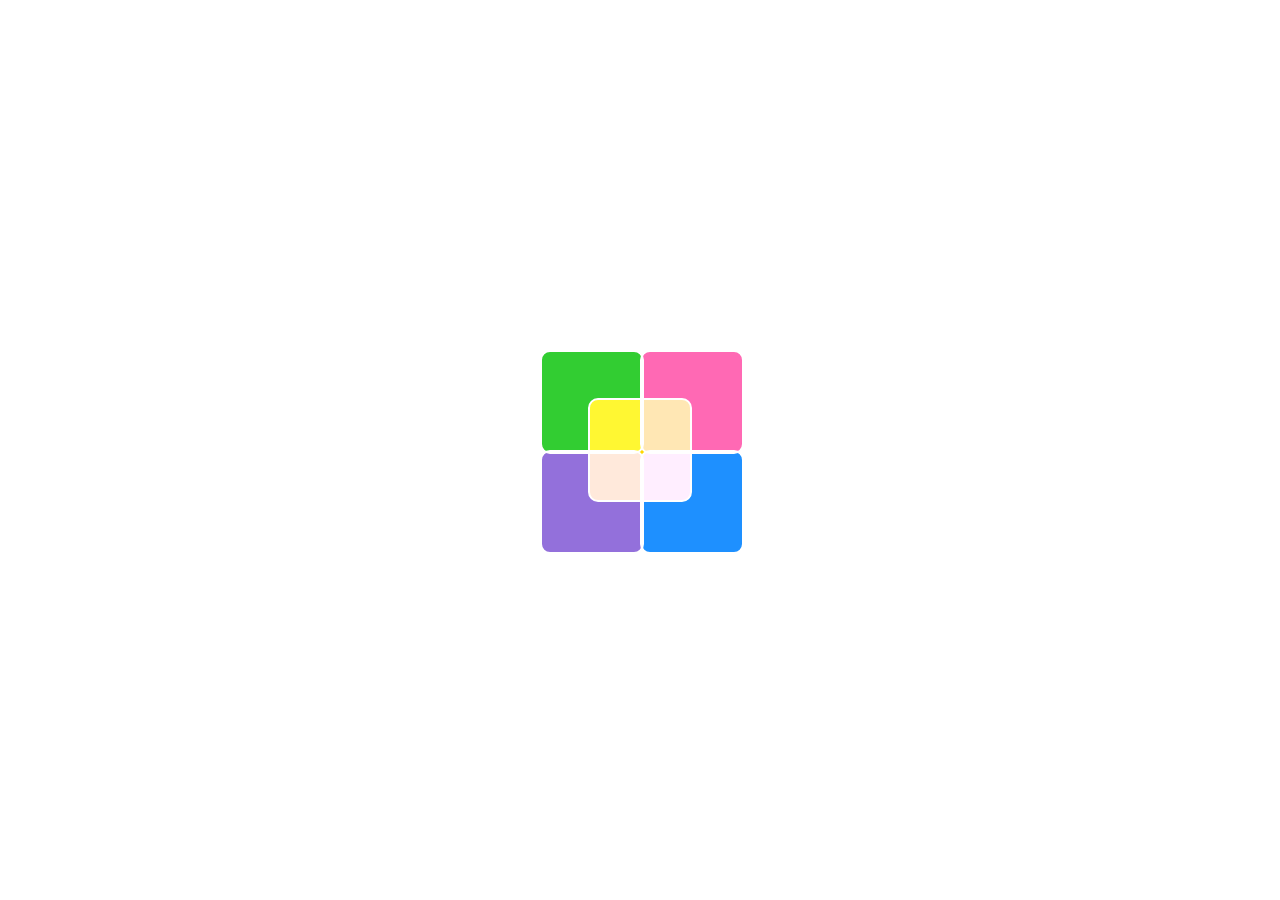
<file: login/screen.htm>
<!DOCTYPE html>
<html>
<head>
<style>
body {
margin: 0;
height: 100vh;
display: flex;
align-items: center;
justify-content: center;
background-color: black
overflow: hidden;
}
.loader, .loader span{
width: 10em;
height: 10em;
border: 0.25em solid white;
font-size: 10px;
border-radius: 1em;
position: absolute;
mix-blend-mode: screen;
}
.loader {
background-color: gold;
animation: rotating 2s linear infinite;
}
@keyframes rotating {
to {
transform: rotate(1turn);
}}
.loader span {
animation: de-rotating 4s linear infinite;
}
@keyframes de-rotating {
from, to {
transform: rotate(0deg) scale(0.5);
}
50% {
transform: rotate(-180deg)
scale(1.2);
}
}
.loader span:nth-child(1) {
top: 5em;
left: 5em;
background-color: dodgerblue;
}
.loader span:nth-child(2) {
top: -5em;
left: 5em;
background-color: hotpink;
}
.loader span:nth-child(3) {
top: 5em;
left: -5em;
background-color: mediumpurple;
}
.loader span:nth-child(4) {
top: -5em;
left: -5em;
background-color: limegreen;
}
</style>
</head>
<body>
<div class="loader">
<span></span>
<span></span>
<span></span>
<span></span>
</div>
</body>
</html>
</file>
<file: style.css>
* { 
    margin: 0;
    font-family: Arial;
    border: border-box;
} 

.navbar {
    height: 60px;
    background-color: #78b1b1;
    color: white;
    display: flex;
    align-items: center;
    justify-content: space-evenly;
}

.nav-logo {
    height: 50px;
    width: 55px;
    
}
 
.logo {
    background-image: url("site-pics/kudox.png");
    background-size: cover;
    /* background-color: transparent; */
    height: 55px;
    width: 85px;
}

.border {
    border: 1.5px solid transparent;
}

.border:hover {
    border: 1.5px solid white;
}

.add-first {
    color: #cccccc;
    font-size: 0.85rem;
    margin-left: 15px;
}

.add-second {
    font-size: 1rem;
    margin: 3px;
}

.add-icon {
    display: flex;
    align-items: center;
}

/**box3**/

.nav-search {
    display: flex;
    justify-content: space-evenly;
    background-color: pink;
    width: 620px;
    height: 40px;
    border-radius: 4px;
}

.search-select {
    background-color: #f3f3f3;
    width: 50px;
    text-align: center;
    border-top-left-radius: 4px;
    border-bottom-left-radius: 4px;
    border: none;
}

.search-input {
    width: 100%;
    font-size: 1rem;
    border: none;
}
    
.search-icon {
    width: 45px;
    display: flex;
    justify-content: center;
    align-items: center;
    font-size: 1.2rem;
    background-color: #febd68;
    border-top-right-radius: 4px;
    border-bottom-right-radius:4px ;
}


.nav-search:hover {
    border: 2px solid orange;
}

/* *box4 **/

span {
    font-size: 0.7rem;
}

.nav-second {
    font-size: 0.85rem;
    font-weight: 700;
}

/* *box6 **/

.nav-cart i {
    font-size: 50px;
}

.nav-cart {
    font-size: 0.85rem;
    font-weight: 700;
}

/** panel **/

.panel {
    height: 40px;
    background-color: #222f3d;
    display: flex;
    color: white;
    align-items: center;
    justify-content: space-evenly;
}

.panel-ops p {
    display: inline;
    margin-left: 15px;
}

.panel-ops {
    width: 70%;
    font-size: 0.85rem;
}

.panel-deals {
    font-size: 0.9rem;
    font-weight: 700;
}

 .sub-hader {
     display: flex; 
     align-items: center;
 }
 
 
/* hero section */

.hero-section { 
    background-image: url("site-pics/gadgets.jpg");
    display: flex;
    height: 400px;
    background-size: cover;
    justify-content: center;
    align-items: flex-end;
}


.gdts-section { 
    background-image: url("site-pics/gadgets2.png");
   
    height: 362px;
    background-position: center;
    background-size: cover;
 }


.panel-go {
    height: 40px;
    background-color: rgb(104, 140, 232);
    display: flex;
    color: rgb(0, 0, 0);
    align-items: center;
    justify-content: center;
    font-size: 15px;
}
    

.hero-msg {
    background-color: white;
    background-size: 10px;
    color: #0f1111;
    display: flex;

    align-items: center;
    justify-content: center;
}


/**shop-section **/

.shop-section {
    flex-wrap: wrap;
    display: flex;
    justify-content: space-evenly;
    background-color: #f3f3f3;
    text-align: center;
}


.box {
    border: 2px solid black; 
    
    height: 250px;
    width: 23%;
    background-color: white;
    padding: 2px 0px 15px;
    margin-top: 15px;
    /* background-repeat: no-repeat; */
    /* height: 265px;
    width: 176px; */
}


.box-img {
        height: 150px;
        background-size: contain;
        margin-top: 1rem;
        margin-bottom: 1rem;
        background-repeat: no-repeat;
        background-size: auto;    
        background-position: center;
        /* height: 265px;
        width: 176px; */
}


.box-content {
    margin-left: 10px;
    margin-right: 10px;
    /* height: 265px;
    width: 176px; */
}

.p {
    color: cornflowerblue;
}




 /** footer **/
.foot-panel1{
    background-color: #37475a;
    color: white;
    height: 50px;
    display: flex;
    justify-content: center;
    align-items: center;
    font-size: 0.85rem;
    
}

.foot-panel2 {
    background-color: #222f3d;
    color: white;
    height: 300px;
    display: flex;
    justify-content: space-evenly;
    align-items: center;
    text-align: center;
}

ul {
    margin-top: 30px;
}

ul a {
    display: block;
    font-size: 0.65rem;
    margin-top: 10px;
    color: #dddddd;
    text-align: center;
}

.foot-panel3 {
    background-color: #222f3d;
    color: white;
    border-top: 0.5px solid white;
    height: 90px;
    display: flex;
    justify-content: center;
    align-items: center;
}

.logo {
    background-image: url("site-pics/kudox.png");
    background-size: cover;
    background-color: #222f3d;
    height: 84px;
    width: 87px;
    text-align: center;
}
</file>
<file: login/style.css>
@import url("https://fonts.googleaips.com/css2?family=Poppins:wght@300;400;500;600;700;800;900&display=swap");

*{
    margin: 0;
    padding: 0;
    box-sizing: border-box;
    font-family: "Poppins", sans-serif;
}

body {
    display: flex;
    justify-content: center;
    align-items: center;
    min-height: 100vh;
    background: url('bg.jpg') no-repeat;
    background-size: cover;
    background-position: center;
}

.wrapper {
    width: 420px;
    background: transparent;
    border: 2px solid rgba(255, 255, 255, .2);
    backdrop-filter: blur(20px);
    box-shadow: 0 0 10px rgba(0, 0, 0, .2);
    color: #fff;
    border-radius: 10px;
    padding: 30px 40px;
}

.wrapper h1 {
    font-size: 36px;
    text-align: center;
}

.wrapper .input-box {
    width: 100%;
    height: 50px;
    /* background: steelblue; */
    margin: 30px 0;
}

.input-box input {
    width: 100%;
    height: 100%;
    background: transparent;
    border: none;
    outline: none;
    border: 2px solid rgba(255, 255, 255, .2);
    border-radius: 40px;
    font-size: 16px;
    color: #fff;
    padding: 20px 45px 20px 20px;
}

.input-box input::placeholder {
    color: #fff;
}

.input-box i {
    position: absolute;
    right: 20px;
    top: 50%;
    transform: translateY(-50%);
    font-size: 20px;
}

.wrapper .remember-forgot {
    display: flex;
    justify-content: space-between;
    font-size: 14.5px;
    margin: -15px 0 15px;
}

.remember-forgot label input {
    accent-color: #fff;
    margin-right: 3px;
}

.remember-forgot a {
    color:#fff;
    text-decoration: none;
}

.remember-forgot a:hover {
    text-decoration: underline;
}

.wrapper .btn {
    width: 100%;
    height: 45px;
    background: #fff;
    border: none;
    outline: none;
    border-radius: 40px;
    box-shadow: 0 0 10px rgba(0, 0, 0, .1);
    cursor: pointer;
    font-size: 16px;
    color: #333;
    font-weight: 600;
}

.wrapper .register-link {
    font-size: 14.5px;
    text-align: center;
    margin: 20px 0 15px;
}

.register-link p a {
    color: #fff;
    text-decoration: none;
    font-weight: 600;
}

.register-link p a:hover {
    text-decoration: underline;
}
</file>
